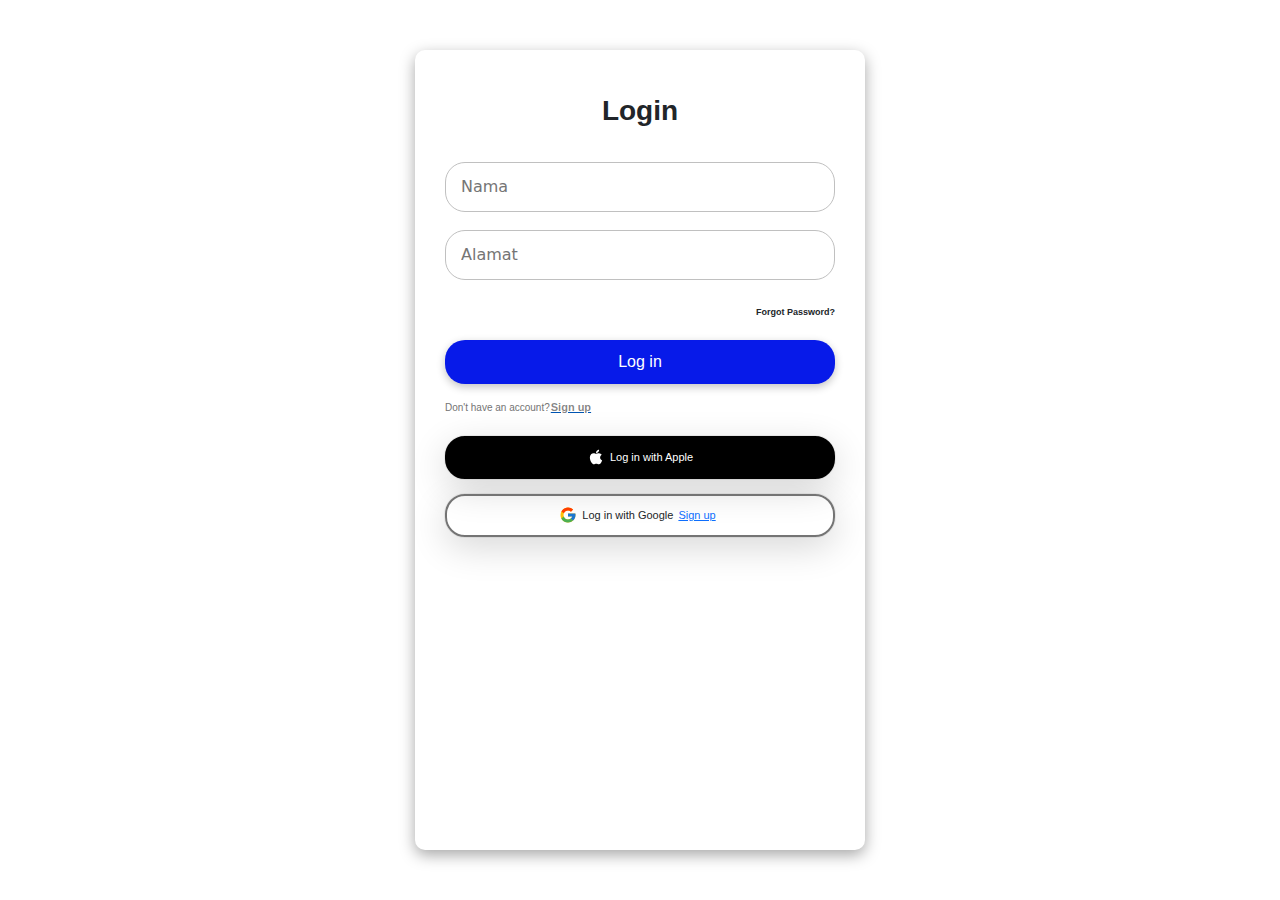
<file: formdaftar4/index.html>
<!DOCTYPE html>
<html lang="en">
<head>
    <meta charset="UTF-8">
    <meta name="viewport" content="width=device-width, initial-scale=1.0">
    <link rel="stylesheet" href="style.css">
    <link href="https://cdn.jsdelivr.net/npm/bootstrap@5.3.3/dist/css/bootstrap.min.css" rel="stylesheet" integrity="sha384-QWTKZyjpPEjISv5WaRU9OFeRpok6YctnYmDr5pNlyT2bRjXh0JMhjY6hW+ALEwIH" crossorigin="anonymous">
    <title>Document</title>
</head>
<body>
    <div class="form-container">
         <p class="title"> Login </p>
         <form class="form">
           <input type="text" class="input" placeholder="Nama">
           <input type="text" class="input" placeholder="Alamat">
           <p class="page-link">
             <span class="page-link-label">Forgot Password?</span>
           </p>
           <button class="form-btn">Log in</button>
         </form>
         <p class="sign-up-label">
           Don't have an account?<span class="sign-up-link">Sign up</span>
         </p>
         <div class="buttons-container">
           <div class="apple-login-button">
             <svg stroke="currentColor" fill="currentColor" stroke-width="0" class="apple-icon" viewBox="0 0 1024 1024" height="1em" width="1em" xmlns="http://www.w3.org/2000/svg">
               <path d="M747.4 535.7c-.4-68.2 30.5-119.6 92.9-157.5-34.9-50-87.7-77.5-157.3-82.8-65.9-5.2-138 38.4-164.4 38.4-27.9 0-91.7-36.6-141.9-36.6C273.1 298.8 163 379.8 163 544.6c0 48.7 8.9 99 26.7 150.8 23.8 68.2 109.6 235.3 199.1 232.6 46.8-1.1 79.9-33.2 140.8-33.2 59.1 0 89.7 33.2 141.9 33.2 90.3-1.3 167.9-153.2 190.5-221.6-121.1-57.1-114.6-167.2-114.6-170.7zm-105.1-305c50.7-60.2 46.1-115 44.6-134.7-44.8 2.6-96.6 30.5-126.1 64.8-32.5 36.8-51.6 82.3-47.5 133.6 48.4 3.7 92.6-21.2 129-63.7z"></path>
             </svg>
             <span>Log in with Apple</span>
           </div>
           <div class="google-login-button">
             <svg stroke="currentColor" fill="currentColor" stroke-width="0" version="1.1" x="0px" y="0px" class="google-icon" viewBox="0 0 48 48" height="1em" width="1em" xmlns="http://www.w3.org/2000/svg">
               <path fill="#FFC107" d="M43.611,20.083H42V20H24v8h11.303c-1.649,4.657-6.08,8-11.303,8c-6.627,0-12-5.373-12-12 c0-6.627,5.373-12,12-12c3.059,0,5.842,1.154,7.961,3.039l5.657-5.657C34.046,6.053,29.268,4,24,4C12.955,4,4,12.955,4,24 c0,11.045,8.955,20,20,20c11.045,0,20-8.955,20-20C44,22.659,43.862,21.35,43.611,20.083z"></path>
               <path fill="#FF3D00" d="M6.306,14.691l6.571,4.819C14.655,15.108,18.961,12,24,12c3.059,0,5.842,1.154,7.961,3.039l5.657-5.657 C34.046,6.053,29.268,4,24,4C16.318,4,9.656,8.337,6.306,14.691z"></path>
               <path fill="#4CAF50" d="M24,44c5.166,0,9.86-1.977,13.409-5.192l-6.19-5.238C29.211,35.091,26.715,36,24,36 c-5.202,0-9.619-3.317-11.283-7.946l-6.522,5.025C9.505,39.556,16.227,44,24,44z"></path>
               <path fill="#1976D2" d="M43.611,20.083H42V20H24v8h11.303c-0.792,2.237-2.231,4.166-4.087,5.571 c0.001-0.001,0.002-0.001,0.003-0.002l6.19,5.238C36.971,39.205,44,34,44,24C44,22.659,43.862,21.35,43.611,20.083z"></path>
             </svg>
             <span>Log in with Google</span>
             <a rel="noopener noreferrer" href="register.html" class="">Sign up</a>
	</p>
           </div>
         </div>
    </div>
</body>
</html>
</file>
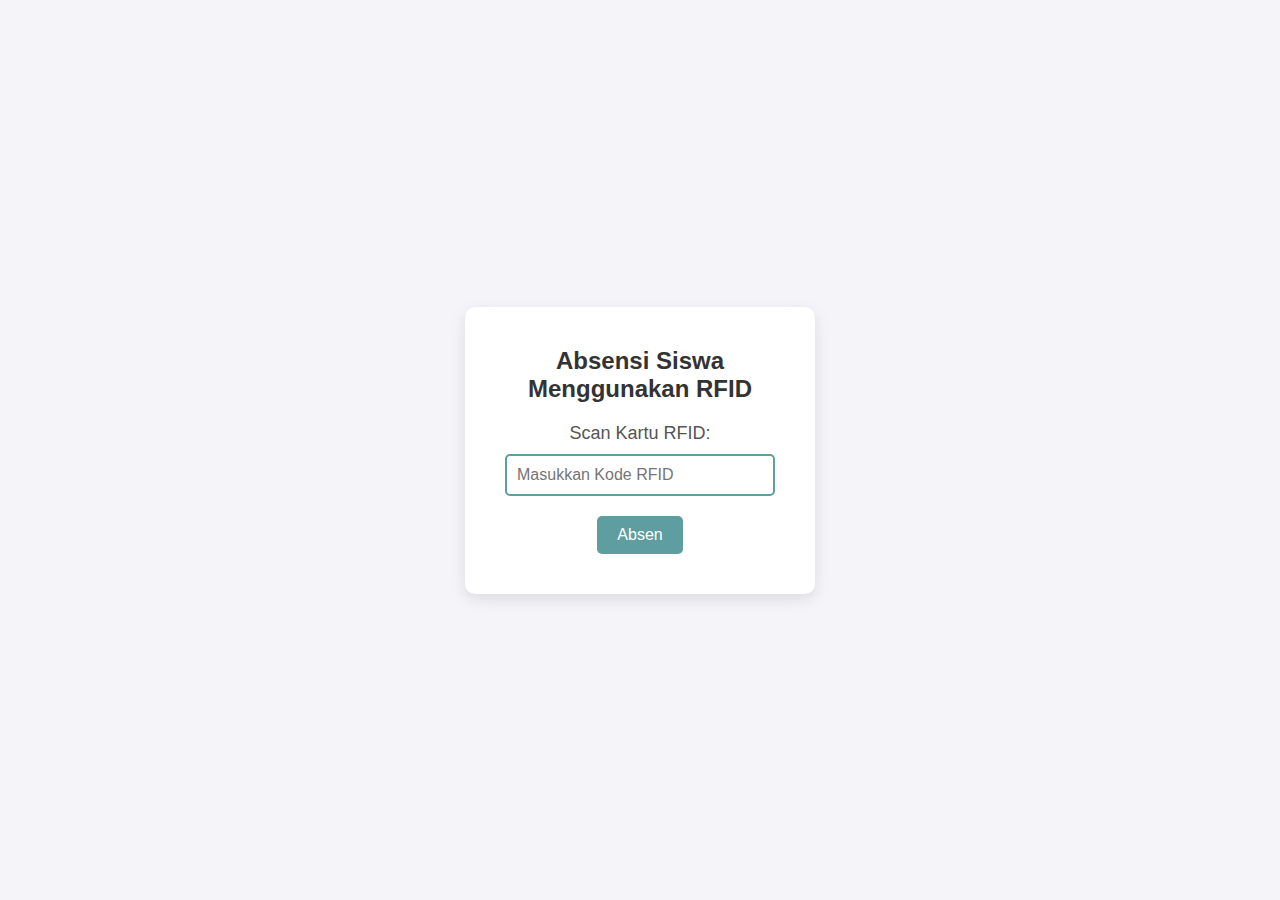
<file: formdaftar4/absensi.html>
<!DOCTYPE html>
<html lang="en">
<head>
    <meta charset="UTF-8">
    <meta name="viewport" content="width=device-width, initial-scale=1.0">
    <title>Absensi RFID</title>
    <link rel="stylesheet" href="style2.css">
</head>
<body>
    <div class="container">
        <h1>Absensi Siswa Menggunakan RFID</h1>
        <form id="absenform" action="absensi.php" method="POST">
            <label for="rfid">Scan Kartu RFID:</label>
            <input type="text" id="rfid" name="rfid" placeholder="Masukkan Kode RFID" required autofocus>
            <button type="submit">Absen</button>
        </form>
        <div id="response">
            <!-- Hasil absensi akan ditampilkan di sini jika ada-->
        </div>
    </div>
    <script>
        // Tangani submit form menggunakan JavaScript AJAX
        document.getElementById("absenform").addEventListener("submit", function(event) {
            event.preventDefault(); // Mencegah reload halaman

            // Ambil data dari form
            const rfid = document.getElementById("rfid").value;

            // Buat request AJAX
            const xhr = new XMLHttpRequest();
            xhr.open("POST", "absensi.php", true);
            xhr.setRequestHeader("Content-Type", "application/x-www-form-urlencoded");

            xhr.onreadystatechange = function() {
                if (xhr.readyState === 4 && xhr.status === 200) {
                    // Tampilkan respons dari server di dalam elemen #response
                    document.getElementById("response").innerHTML = xhr.responseText;
                    document.getElementById("rfid").value = ""; // Reset input
                }
            };

            // Kirim data ke server
            xhr.send("rfid=" + encodeURIComponent(rfid));
        });
    </script>
</body>
</html>
</file>
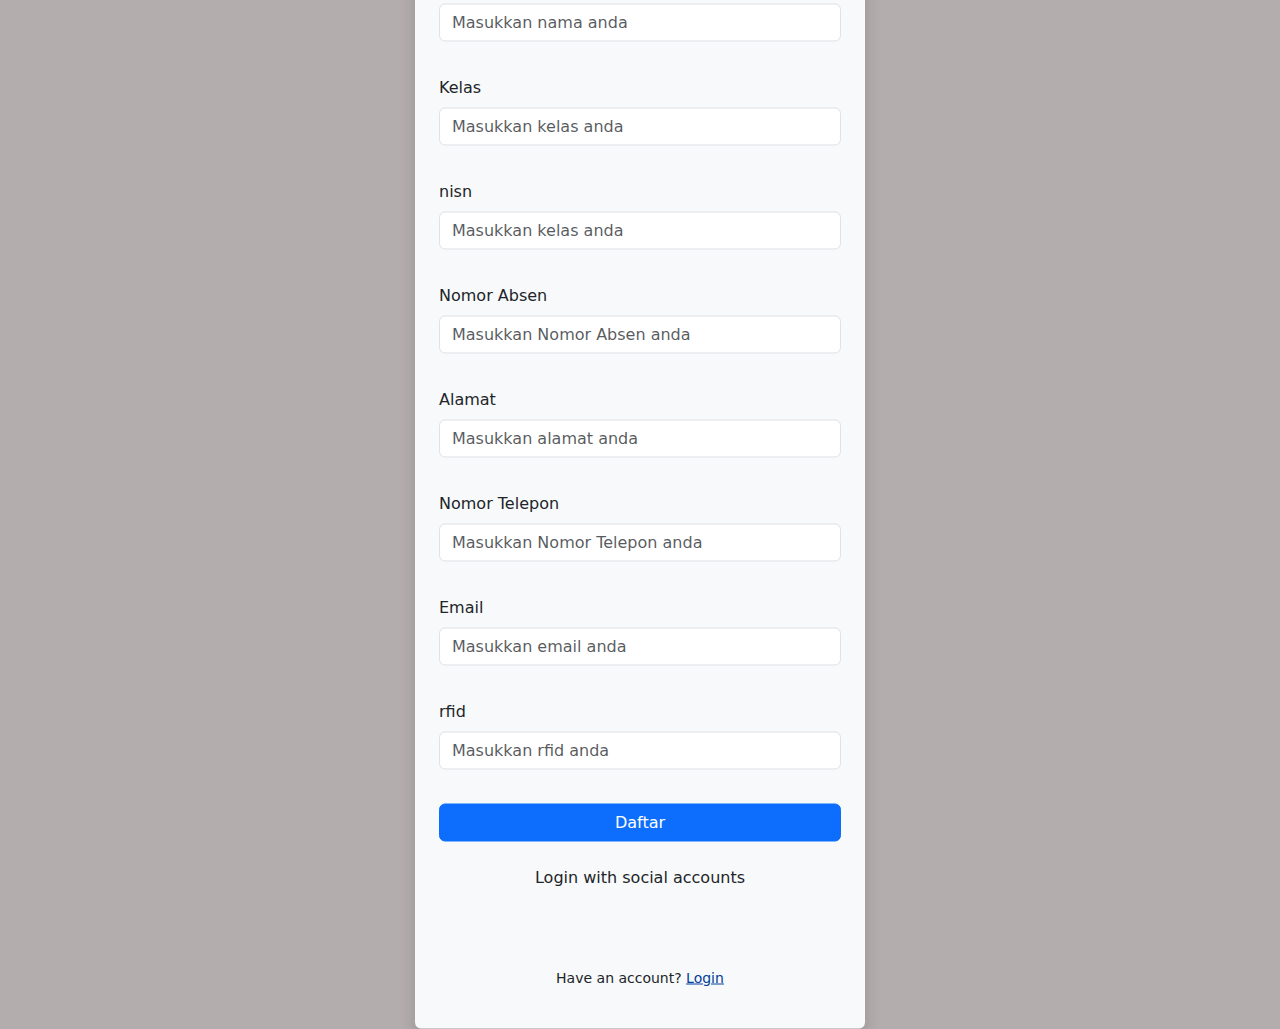
<file: formdaftar4/register.html>
<!DOCTYPE html>
<html lang="en">
<head>
    <meta charset="UTF-8">
    <meta name="viewport" content="width=device-width, initial-scale=1.0">
    <link rel="stylesheet" href="style.css">
    <link href="https://cdn.jsdelivr.net/npm/bootstrap@5.3.3/dist/css/bootstrap.min.css" rel="stylesheet" integrity="sha384-QWTKZyjpPEjISv5WaRU9OFeRpok6YctnYmDr5pNlyT2bRjXh0JMhjY6hW+ALEwIH" crossorigin="anonymous">
    <style>
        body {
            background-color: #b3adad; /* Warna abu-abu */
        }
        .form-container {
            max-width: 800px; /* Lebar maksimum form */
            margin: auto; /* Pusatkan form */
            padding: 20px; /* Padding di dalam form */
            background-color: #ffffff; /* Warna latar belakang form */
            border-radius: 8px; /* Sudut membulat */
            box-shadow: 0 4px 8px rgba(0, 0, 0, 0.1); /* Bayangan */
        }
    </style>
    <title>Daftar</title>
</head>
<body>
    <div class="container-fluid">
    <div class="form-container position-absolute top-50 start-50 translate-middle p-4 bg-light rounded shadow" >
        <p class="title fs-3 mb-4 text-center">Daftar</p>
        <form action="prosestampil.php" method="post" class="form">
            <div class="mb-3">
                <label for="nama" class="form-label">Nama</label>
                <input type="text" name="nama" id="nama" class="form-control" placeholder="Masukkan nama anda" required>
            </div>
            <div class="mb-3">
                <label for="kelas" class="form-label">Kelas</label>
                <input type="text" name="kelas" id="kelas" class="form-control" placeholder="Masukkan kelas anda" required>
            </div>
            <div class="mb-3">
                <label for="nisn" class="form-label">nisn</label>
                <input type="text" name="nisn" id="nisn" class="form-control" placeholder="Masukkan kelas anda" required>
            </div>

            <div class="mb-3">
                <label for="absen" class="form-label">Nomor Absen</label>
                <input type="text" name="absen" id="absen" class="form-control" placeholder="Masukkan Nomor Absen anda" required>
            </div>
            <div class="mb-3">
                <label for="alamat" class="form-label">Alamat</label>
                <input type="text" name="alamat" id="alamat" class="form-control" placeholder="Masukkan alamat anda" required>
            </div>
            <div class="mb-3">
                <label for="telepon" class="form-label">Nomor Telepon</label>
                <input type="tel" name="telepon" id="telepon" class="form-control" placeholder="Masukkan Nomor Telepon anda" required>
            </div>
            <div class="mb-3">
                <label for="email" class="form-label">Email</label>
                <input type="email" name="email" id="email" class="form-control" placeholder="Masukkan email anda" required>
            
            </div>
            <div class="mb-3">
                <label for="rfid" class="form-label">rfid</label>
                <input type="text" name="rfid" id="rfid" class="form-control" placeholder="Masukkan rfid anda" required>
           
            </div>
            <button type="submit" class="btn btn-primary w-100">Daftar</button>
        </form>
        <div class="social-message text-center mt-4">
            <div class="d-flex align-items-center">
                <div class="line flex-grow-1"></div>
                <p class="message mx-2 mb-0">Login with social accounts</p>
                <div class="line flex-grow-1"></div>
            </div>
        </div>
        <div class="social-icons text-center mt-3">
            <button aria-label="Log in with Google" class="btn btn-light mx-1">
                <!-- SVG for Google icon -->
                <svg xmlns="http://www.w3.org/2000/svg" viewBox="0 0 32 32" class="w-5 h-5 fill-current">
                    <path d="M16.318 13.714v5.484h9.078c-0.37 2.354-2.745 6.901-9.078 6.901-5.458 0-9.917-4.521-9.917-10.099s4.458-10.099 9.917-10.099c3.109 0 5.193 1.318 6.38 2.464l4.339-4.182c-2.786-2.599-6.396-4.182-10.719-4.182-8.844 0-16 7.151-16 16s7.156 16 16 16c9.234 0 15.365-6.49 15.365-15.635 0-1.052-0.115-1.854-0.255-2.651z"></path>
                </svg>
            </button>
            <button aria-label="Log in with Twitter" class="btn btn-light mx-1">
                <!-- SVG for Twitter icon -->
                <svg xmlns="http://www.w3.org/2000/svg" viewBox="0 0 32 32" class="w-5 h-5 fill-current">
                    <path d="M31.937 6.093c-1.177 0.516-2.437 0.871-3.765 1.032 1.355-0.813 2.391-2.099 2.885-3.631-1.271 0.74-2.677 1.276-4.172 1.579-1.192-1.276-2.896-2.079-4.787-2.079-3.625 0-6.563 2.937-6.563 6.557 0 0.521 0.063 1.021 0.172 1.495-5.453-0.255-10.287-2.875-13.52-6.833-0.568 0.964-0.891 2.084-0.891 3.303 0 2.281 1.161 4.281 2.916 5.457-1.073-0.031-2.083-0.328-2.968-0.817v0.079c0 3.181 2.26 5.833 5.26 6.437-0.547 0.145-1.131 0.229-1.724 0.229-0.421 0-0.823-0.041-1.224-0.115 0.844 2.604 3.26 4.5 6.14 4.557-2.239 1.755-5.077 2.801-7.638 2.801-0.494 0-0.985-0.028-1.469-0.082 2.729 1.746 5.963 2.759 9.489 2.759 11.368 0 17.577-9.437 17.577-17.577 0-0.268-0.008-0.536-0.018-0.803 1.21-0.875 2.263-1.96 3.084-3.195z"></path>
                </svg>
            </button>
        </div>
        <p class="signup mt-4">Have an account?
            <a href="index.html">Login</a>
        </p>
    </div>
</body>
</html>
</file>
<file: formdaftar4/style.css>
/* Centering the container on the page */
html, body {
  height: 100%;
  margin: 0; /* Removed top margin for better centering */
  display: flex;
  justify-content: center;
  align-items: center;
}

.form-container {
  width: 450px; /* Increased width of the form */
  min-height: 800px; /* Set the minimum height of the form */
  background-color: #ffffff;
  box-shadow: rgba(0, 0, 0, 0.35) 0px 5px 15px;
  border-radius: 10px;
  box-sizing: border-box;
  padding: 30px; /* Adjusted padding for better spacing */
}

/* Additional styles */
.title {
  text-align: center;
  font-family: "Lucida Sans", "Lucida Sans Regular", "Lucida Grande", "Lucida Sans Unicode", Geneva, Verdana, sans-serif;
  margin: 10px 0 30px 0;
  font-size: 28px;
  font-weight: 800;
}

.form {
  width: 100%;
  display: flex;
  flex-direction: column;
  gap: 18px;
  margin-bottom: 15px;
}

.input {
  border-radius: 20px; /* Ensure border-radius is defined */
  border: 1px solid #c0c0c0; /* Add border style */
  outline: 0 !important; /* Remove outline */
  box-sizing: border-box; /* Include padding and border in width and height */
  padding: 12px 15px; /* Padding for better spacing */
  width: 100%; /* Ensure input takes full width */
}

.page-link {
  text-decoration: underline;
  margin: 0;
  text-align: end;
  color: #747474;
}

.page-link-label {
  cursor: pointer;
  font-family: "Lucida Sans", "Lucida Sans Regular", "Lucida Grande", "Lucida Sans Unicode", Geneva, Verdana, sans-serif;
  font-size: 9px;
  font-weight: 700;
}

.page-link-label:hover {
  color: #000;
}

.form-btn {
  padding: 10px 15px;
  font-family: "Lucida Sans", "Lucida Sans Regular", "Lucida Sans Grande", "Lucida Sans Unicode", Geneva, Verdana, sans-serif;
  border-radius: 20px;
  border: none; /* Set border to none */
  outline: none; /* Set outline to none */
  background: hsl(235, 94%, 47%);
  color: white;
  cursor: pointer;
  box-shadow: rgba(0, 0, 0, 0.24) 0px 3px 8px;
}

.form-btn:active {
  box-shadow: none;
}

.sign-up-label {
  margin: 0;
  font-size: 10px;
  color: #747474;
  font-family: "Lucida Sans", "Lucida Sans Regular", "Lucida Sans Grande", "Lucida Sans Unicode", Geneva, Verdana, sans-serif;
}

.sign-up-link {
  margin-left: 1px;
  font-size: 11px;
  text-decoration: underline;
  text-decoration-color: #0056b3;
  color: hsla(0, 0%, 0%, 0.482);
  cursor: pointer;
  font-weight: 800;
}

.buttons-container {
  width: 100%;
  display: flex;
  flex-direction: column;
  justify-content: flex-start;
  margin-top: 20px;
  gap: 15px;
}

.apple-login-button,
.google-login-button {
  border-radius: 20px;
  box-sizing: border-box;
  padding: 10px 15px;
  box-shadow: rgba(0, 0, 0, 0.16) 0px 10px 36px 0px, rgba(0, 0, 0, 0.06) 0px 0px 0px 1px;
  cursor: pointer;
  display: flex;
  justify-content: center;
  align-items: center;
  font-family: "Lucida Sans", "Lucida Sans Regular", "Lucida Sans Grande", "Lucida Sans Unicode", Geneva, Verdana, sans-serif;
  font-size: 11px;
  gap: 5px;
}

.apple-login-button {
  background-color: #000;
  color: #fff;
  border: 2px solid #000;
}

.google-login-button {
  border: 2px solid #747474;
}

.apple-icon,
.google-icon {
  font-size: 18px;
  margin-bottom: 1px;
}

/* Style for the signup link */
.signup {
  margin-top: 20px;
  text-align: center;
  font-size: 14px; /* Increased font size for better readability */
}

.signup a {
  text-decoration: underline;
  color: hsl(215, 100%, 30%); /* Set link color */
}
</file>
<file: formdaftar4/style2.css>
* {
    margin: 0;
    padding: 0;
    box-sizing: border-box;
}

body {
    font-family: 'Arial', sans-serif;
    background-color: #f4f4f9;
    display: flex;
    justify-content: center;
    align-items: center;
    height: 100vh;
    margin: 0;
}

.container {
    background-color: #ffffff;
    padding: 40px;
    border-radius: 10px;
    box-shadow: 0 5px 15px rgba(0, 0, 0, 0.1);
    text-align: center;
    width: 350px;
}

h1 {
    font-size: 24px;
    margin-bottom: 20px;
    color: #333333;
}

.absensi-form {
    margin-top: 20px;
}

label {
    font-size: 18px;
    color: #555555;
    display: block;
    margin-bottom: 10px;
}

input[type="text"] {
    width: 100%;
    padding: 10px;
    font-size: 16px;
    margin-bottom: 20px;
    border: 2px solid #dddddd;
    border-radius: 5px;
    outline: none;
    transition: border-color 0.3s;
}

input[type="text"]:focus {
    border-color: #5f9ea0; /* Warna border ketika input dalam keadaan fokus */
}

button {
    background-color: #5f9ea0; /* Warna latar belakang tombol */
    color: white; /* Warna teks tombol */
    padding: 10px 20px; /* Padding pada tombol */
    border: none; /* Menghilangkan border default */
    border-radius: 5px; /* Membuat sudut tombol melengkung */
    font-size: 16px; /* Ukuran font pada tombol */
    cursor: pointer; /* Menunjukkan bahwa tombol dapat diklik */
    transition: background-color 0.3s; /* Transisi halus untuk perubahan warna */
}

button:hover {
    background-color: #4c8a87; /* Warna latar tombol saat di-hover */
}

.response {
    margin-top: 20px; /* Jarak atas untuk respons */
    font-size: 18px; /* Ukuran font untuk teks respons */
    color: #333333; /* Warna teks respons */
}
</file>
